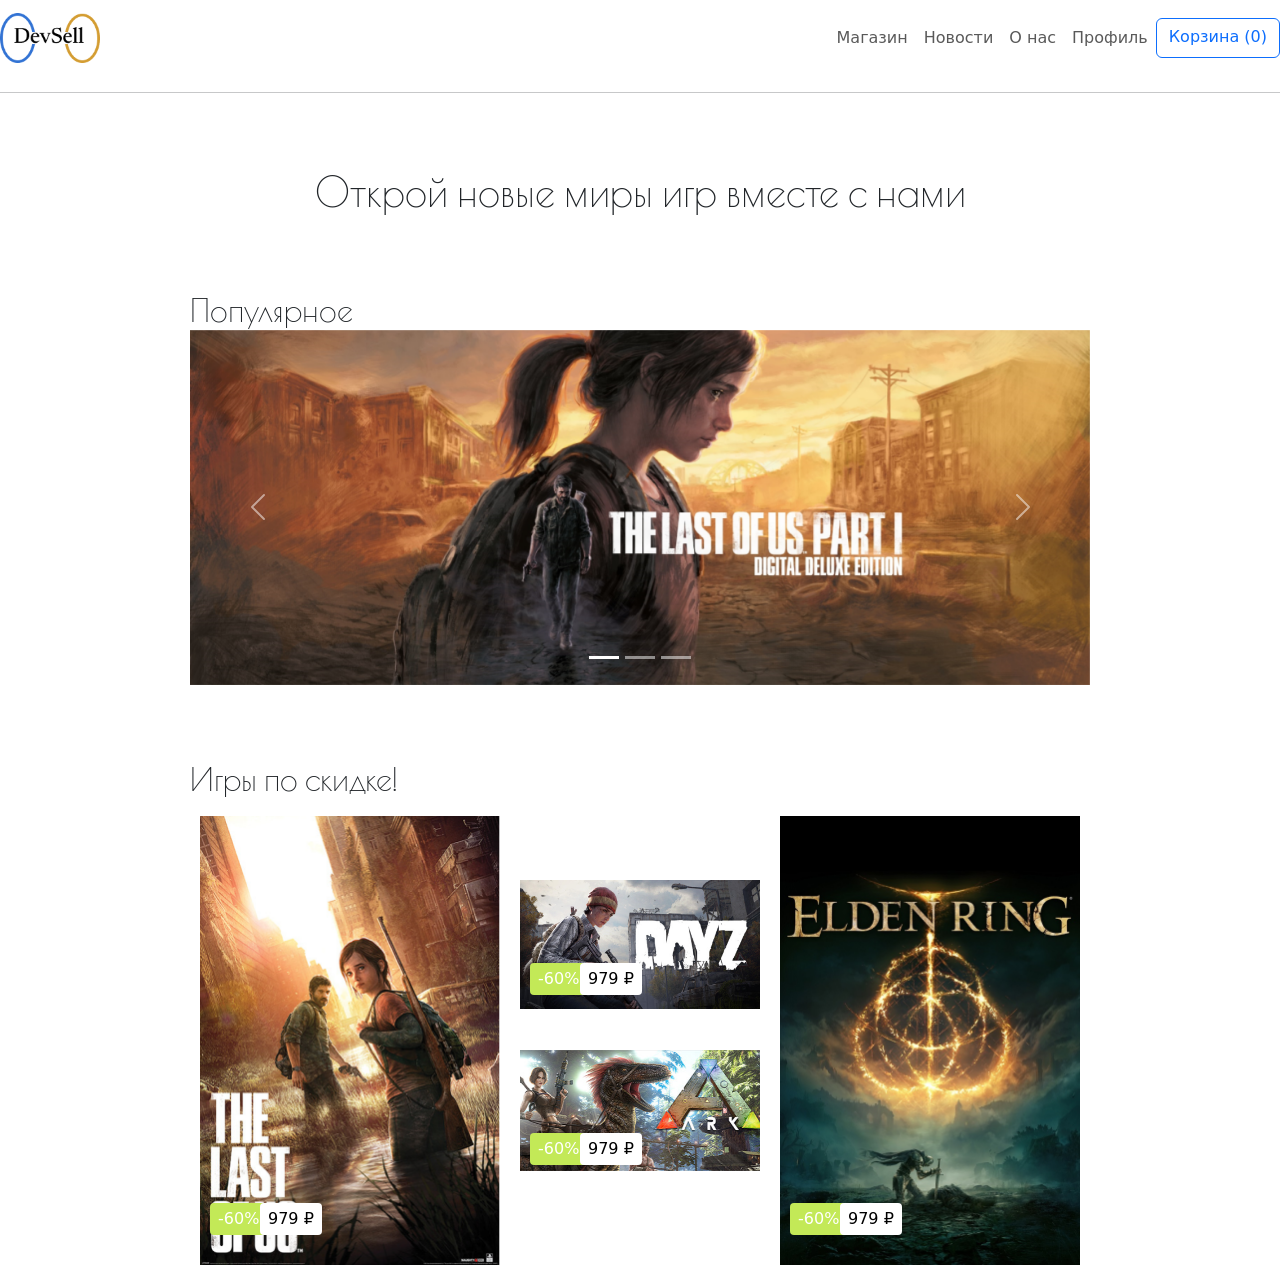
<file: devSellJS/index.html>
<!DOCTYPE html>
<html lang="en">
<head>
    <meta charset="UTF-8">
    <meta name="viewport" content="width=device-width, initial-scale=1.0">
    <title>DevSell</title>
    <link href="https://cdn.jsdelivr.net/npm/bootstrap@5.3.2/dist/css/bootstrap.min.css" rel="stylesheet" integrity="sha384-T3c6CoIi6uLrA9TneNEoa7RxnatzjcDSCmG1MXxSR1GAsXEV/Dwwykc2MPK8M2HN" crossorigin="anonymous">
    <link rel="stylesheet" href="main.css">
    <link rel="icon" href="images/icons/faviconWhite.png" href="path-to-favicon">
    <link rel="preconnect" href="https://fonts.googleapis.com">
<link rel="preconnect" href="https://fonts.gstatic.com" crossorigin>
<link href="https://fonts.googleapis.com/css2?family=Poiret+One&display=swap" rel="stylesheet">
</head>
<body>
    <header>
        <nav class="navbar navbar-expand-lg navbar-light ">
          <a class="navbar-brand right unique-text-color margin-left " >
            <img class="logo mirror-image "src="images/icons/Group 1.png" alt="logo">
          </a>
          <div class="collapse navbar-collapse d-flex flex-row-reverse bd-highlight" id="navbarNav">
            <ul class="navbar-nav">
              <li class="nav-item">
                <a class="nav-link" aria-current="page" href="shop.html">Магазин</a>
              </li>
              <li class="nav-item">
                <a class="nav-link" href="#">Новости</a>
              </li>
              <li class="nav-item">
                <a class="nav-link" href="#">О нас</a>
              </li>
              <li class="nav-item">
                <a class="nav-link" href="#">Профиль</a>
              </li>
              <a class="btn btn-outline-primary margin-right" id="cartBtn" href="cart.html">
                Корзина (<span id="cartCounter">0</span>)
              </a>
              
            </ul>
          </div>
        </div>
        
        
        <div>
          
        </div>
        
        </nav>
      </header>
      <hr>
      <div>
        <div class="centered-text main-text">
          <h1 class="poiret-one-regular"> Открой новые миры игр вместе с нами</h1>
        </div>
      </div>
      <h2 id="main-text" class=" poiret-one-regular carousel-size">Популярное</h2>
      <div id="carouselExampleIndicators" class="carousel slide carousel-size" data-bs-ride="carousel">
      
        <div class="carousel-indicators">
          <button type="button" data-bs-target="#carouselExampleIndicators" data-bs-slide-to="0" class="active" aria-current="true" aria-label="Slide 1"></button>
          <button type="button" data-bs-target="#carouselExampleIndicators" data-bs-slide-to="1" aria-label="Slide 2"></button>
          <button type="button" data-bs-target="#carouselExampleIndicators" data-bs-slide-to="2" aria-label="Slide 3"></button>
        </div>
        <div class="carousel-inner">
          <div class="carousel-item active">
            <img src="images/carousel1.png" class="d-block w-100" alt="">
          </div>
          <div class="carousel-item">
            <img src="images/carousel2.png" class="d-block w-100" alt="">
          </div>
          <div class="carousel-item">
            <img src="images/carousel3.png" class="d-block w-100" alt="">
          </div>
        </div>
        <button class="carousel-control-prev" type="button" data-bs-target="#carouselExampleIndicators" data-bs-slide="prev">
          <span class="carousel-control-prev-icon" aria-hidden="true"></span>
          <span class="visually-hidden">Previous</span>
        </button>
        <button class="carousel-control-next" type="button" data-bs-target="#carouselExampleIndicators" data-bs-slide="next">
          <span class="carousel-control-next-icon" aria-hidden="true"></span>
          <span class="visually-hidden">Next</span>
        </button>
      </div>
      <div class="carousel-size">
        <h2 class="main-text poiret-one-regular">Игры по скидке!</h2>
        <div class="sale-container">
            <!-- Left large image -->
            <div class="sale-content large">
                <img class="sales-img" src="images/sales2.png">
                <div class="label">-60%</div>
                <div class="price">979 ₽</div>
            </div>
    
            <!-- Middle stacked images -->
            <div class="sale-middle">
                <div class="sale-content">
                    <img class="sales-img" src="images/sales3.png">
                    <div class="label">-60%</div>
                    <div class="price">979 ₽</div>
                </div>
                <div class="sale-content">
                    <img class="sales-img" src="images/sales4.png">
                    <div class="label">-60%</div>
                    <div class="price">979 ₽</div>
                </div>
            </div>
    
            <!-- Right large image -->
            <div class="sale-content large">
                <img class="sales-img" src="images/sales1.png">
                <div class="label">-60%</div>
                <div class="price">979 ₽</div>
            </div>
        </div>
      </div>





      <script src="https://cdn.jsdelivr.net/npm/bootstrap@5.3.2/dist/js/bootstrap.bundle.min.js" integrity="sha384-C6RzsynM9kWDrMNeT87bh95OGNyZPhcTNXj1NW7RuBCsyN/o0jlpcV8Qyq46cDfL" crossorigin="anonymous"></script>
</body>
</html>
</file>
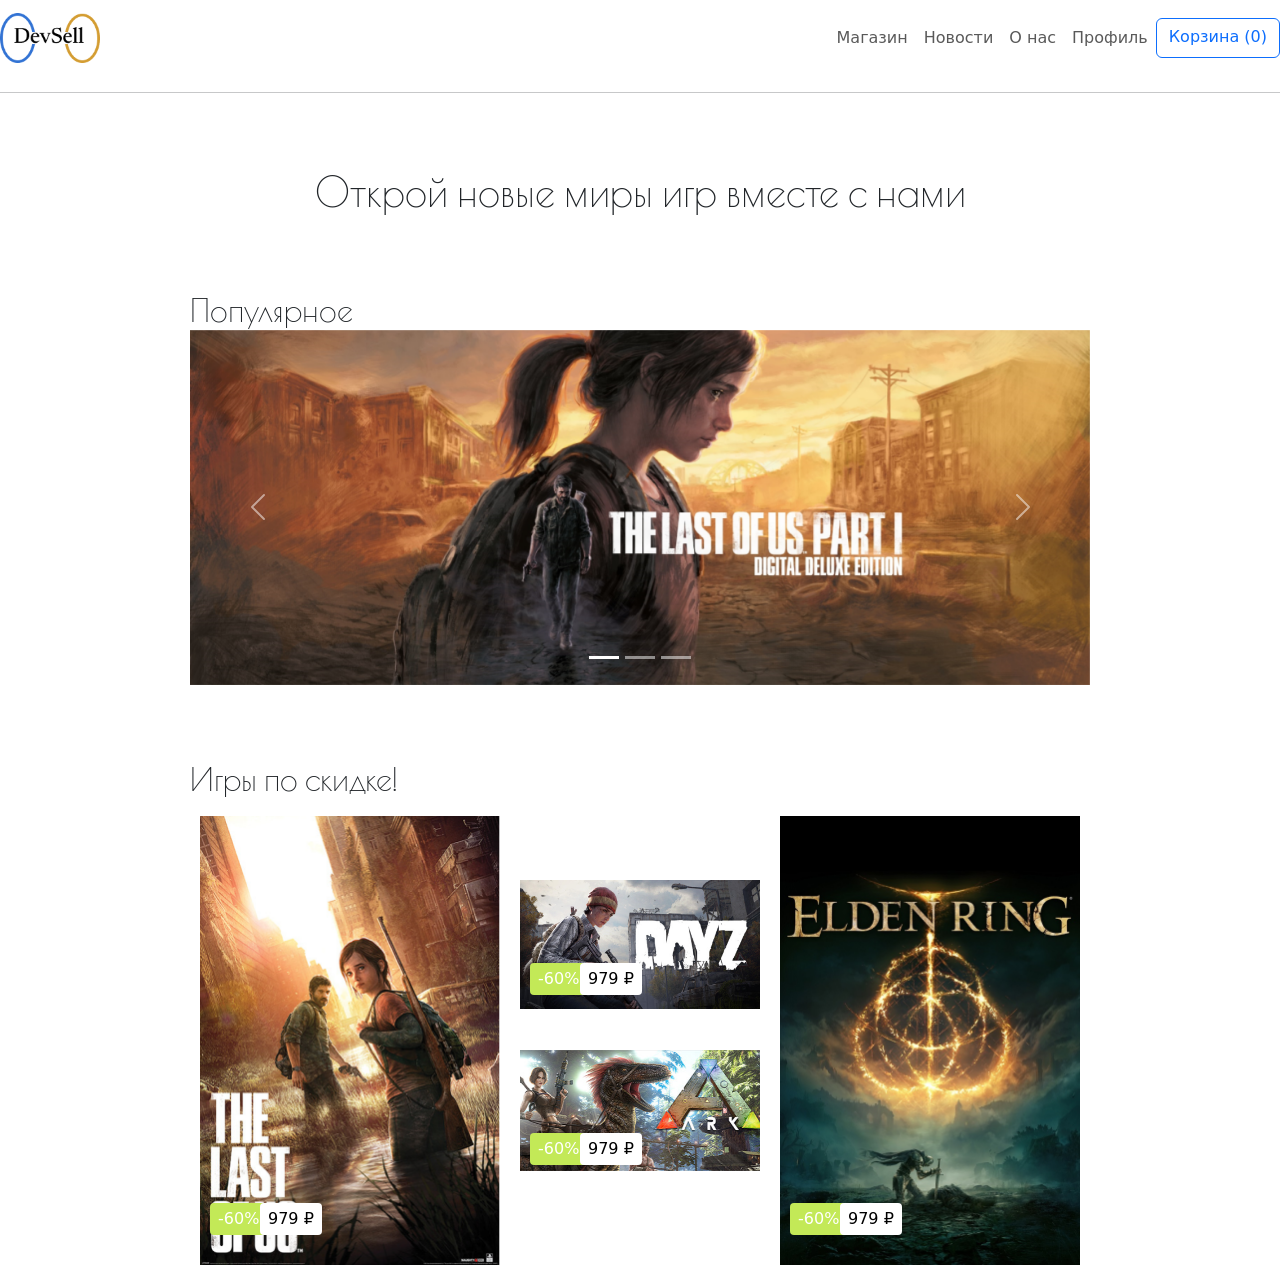
<file: devsell4-5/devSellPHP/index.html>
<!DOCTYPE html>
<html lang="en">
<head>
    <meta charset="UTF-8">
    <meta name="viewport" content="width=device-width, initial-scale=1.0">
    <title>DevSell</title>
    <link href="https://cdn.jsdelivr.net/npm/bootstrap@5.3.2/dist/css/bootstrap.min.css" rel="stylesheet" integrity="sha384-T3c6CoIi6uLrA9TneNEoa7RxnatzjcDSCmG1MXxSR1GAsXEV/Dwwykc2MPK8M2HN" crossorigin="anonymous">
    <link rel="stylesheet" href="main.css">
    <link rel="icon" href="images/icons/faviconWhite.png" href="path-to-favicon">
    <link rel="preconnect" href="https://fonts.googleapis.com">
<link rel="preconnect" href="https://fonts.gstatic.com" crossorigin>
<link href="https://fonts.googleapis.com/css2?family=Poiret+One&display=swap" rel="stylesheet">
</head>
<body>
    <header>
        <nav class="navbar navbar-expand-lg navbar-light ">
          <a class="navbar-brand right unique-text-color margin-left " >
            <img class="logo mirror-image "src="images/icons/Group 1.png" alt="logo">
          </a>
          <div class="collapse navbar-collapse d-flex flex-row-reverse bd-highlight" id="navbarNav">
            <ul class="navbar-nav">
              <li class="nav-item">
                <a class="nav-link" aria-current="page" href="shop.php">Магазин</a>
              </li>
              <li class="nav-item">
                <a class="nav-link" href="#">Новости</a>
              </li>
              <li class="nav-item">
                <a class="nav-link" href="#">О нас</a>
              </li>
              <li class="nav-item">
                <a class="nav-link" href="#">Профиль</a>
              </li>
              <a class="btn btn-outline-primary margin-right" id="cartBtn" href="cart.php">
                Корзина (<span id="cartCounter">0</span>)
              </a>
              
            </ul>
          </div>
        </div>
        
        
        <div>
          
        </div>
        
        </nav>
      </header>
      <hr>
      <div>
        <div class="centered-text main-text">
          <h1 class="poiret-one-regular"> Открой новые миры игр вместе с нами</h1>
        </div>
      </div>
      <h2 id="main-text" class=" poiret-one-regular carousel-size">Популярное</h2>
      <div id="carouselExampleIndicators" class="carousel slide carousel-size" data-bs-ride="carousel">
      
        <div class="carousel-indicators">
          <button type="button" data-bs-target="#carouselExampleIndicators" data-bs-slide-to="0" class="active" aria-current="true" aria-label="Slide 1"></button>
          <button type="button" data-bs-target="#carouselExampleIndicators" data-bs-slide-to="1" aria-label="Slide 2"></button>
          <button type="button" data-bs-target="#carouselExampleIndicators" data-bs-slide-to="2" aria-label="Slide 3"></button>
        </div>
        <div class="carousel-inner">
          <div class="carousel-item active">
            <img src="images/carousel1.png" class="d-block w-100" alt="">
          </div>
          <div class="carousel-item">
            <img src="images/carousel2.png" class="d-block w-100" alt="">
          </div>
          <div class="carousel-item">
            <img src="images/carousel3.png" class="d-block w-100" alt="">
          </div>
        </div>
        <button class="carousel-control-prev" type="button" data-bs-target="#carouselExampleIndicators" data-bs-slide="prev">
          <span class="carousel-control-prev-icon" aria-hidden="true"></span>
          <span class="visually-hidden">Previous</span>
        </button>
        <button class="carousel-control-next" type="button" data-bs-target="#carouselExampleIndicators" data-bs-slide="next">
          <span class="carousel-control-next-icon" aria-hidden="true"></span>
          <span class="visually-hidden">Next</span>
        </button>
      </div>
      <div class="carousel-size">
        <h2 class="main-text poiret-one-regular">Игры по скидке!</h2>
        <div class="sale-container">
            <!-- Left large image -->
            <div class="sale-content large">
                <img class="sales-img" src="images/sales2.png">
                <div class="label">-60%</div>
                <div class="price">979 ₽</div>
            </div>
    
            <!-- Middle stacked images -->
            <div class="sale-middle">
                <div class="sale-content">
                    <img class="sales-img" src="images/sales3.png">
                    <div class="label">-60%</div>
                    <div class="price">979 ₽</div>
                </div>
                <div class="sale-content">
                    <img class="sales-img" src="images/sales4.png">
                    <div class="label">-60%</div>
                    <div class="price">979 ₽</div>
                </div>
            </div>
    
            <!-- Right large image -->
            <div class="sale-content large">
                <img class="sales-img" src="images/sales1.png">
                <div class="label">-60%</div>
                <div class="price">979 ₽</div>
            </div>
        </div>
      </div>





      <script src="https://cdn.jsdelivr.net/npm/bootstrap@5.3.2/dist/js/bootstrap.bundle.min.js" integrity="sha384-C6RzsynM9kWDrMNeT87bh95OGNyZPhcTNXj1NW7RuBCsyN/o0jlpcV8Qyq46cDfL" crossorigin="anonymous"></script>
</body>
</html>
</file>
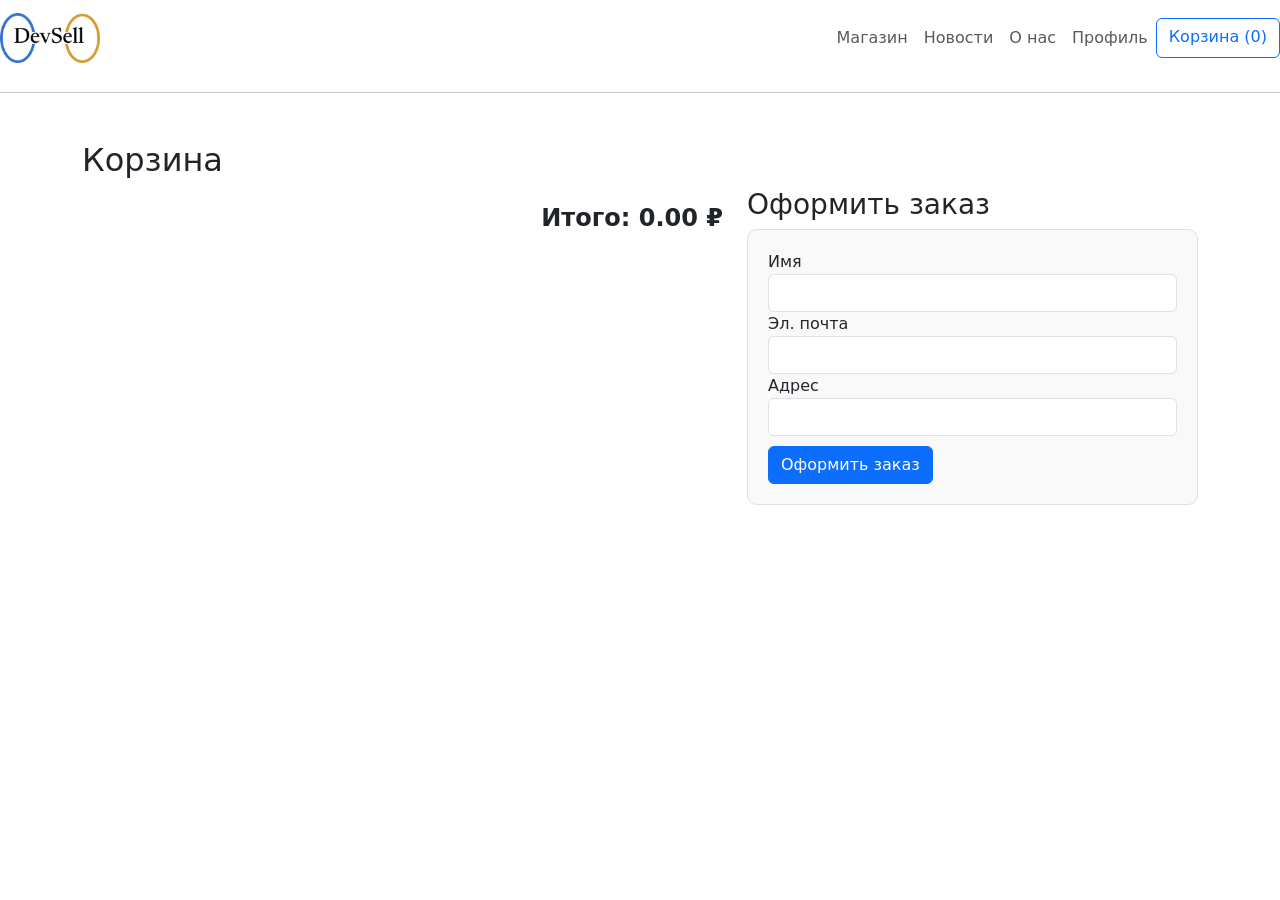
<file: devSellJS/cart.html>
<!DOCTYPE html>
<html lang="en">
<head>
    <meta charset="UTF-8">
    <meta name="viewport" content="width=device-width, initial-scale=1.0">
    <title>DevSell</title>
    <link href="https://cdn.jsdelivr.net/npm/bootstrap@5.3.2/dist/css/bootstrap.min.css" rel="stylesheet" integrity="sha384-T3c6CoIi6uLrA9TneNEoa7RxnatzjcDSCmG1MXxSR1GAsXEV/Dwwykc2MPK8M2HN" crossorigin="anonymous">
    <link rel="stylesheet" href="main.css">
    <link rel="icon" href="images/icons/faviconWhite.png" href="path-to-favicon">
    <link rel="preconnect" href="https://fonts.googleapis.com">
<link rel="preconnect" href="https://fonts.gstatic.com" crossorigin>
<link href="https://fonts.googleapis.com/css2?family=Poiret+One&display=swap" rel="stylesheet">
<style>/* Стили для корзины */
    .cart-item-img {
        width: 100px;
        height: auto;
    }
    
    .list-group-item {
        border: 1px solid #e0e0e0;
        border-radius: 10px;
        padding: 20px;
    }
    
    .cart-item-info {
        max-width: 60%;
    }
    
    #cartItemsContainer {
        margin-bottom: 30px;
    }
    
    #totalPrice {
        font-weight: bold;
        font-size: 1.5rem;
        text-align: right;
    }
    
    #orderForm {
        background-color: #f9f9f9;
        padding: 20px;
        border-radius: 10px;
        border: 1px solid #e0e0e0;
    }
    .btn-primary{margin-top: 10px;}
    </style>
</head>
<body>
    <header>
        <nav class="navbar navbar-expand-lg navbar-light ">
          <a href="index.html" class="navbar-brand right unique-text-color margin-left " >
            <img class="logo mirror-image" src="images/icons/Group 1.png" alt="logo">
          </a>
          <div class="collapse navbar-collapse d-flex flex-row-reverse bd-highlight" id="navbarNav">
            <ul class="navbar-nav">
              <li class="nav-item">
                <a class="nav-link" aria-current="page" href="shop.html">Магазин</a>
              </li>
              <li class="nav-item">
                <a class="nav-link" href="#">Новости</a>
              </li>
              <li class="nav-item">
                <a class="nav-link" href="#">О нас</a>
              </li>
              <li class="nav-item">
                <a class="nav-link" href="#">Профиль</a>
              </li>
              <a class="btn btn-outline-primary margin-right" id="cartBtn" href="cart.html">
                Корзина (<span id="cartCounter">0</span>)
              </a>
              
            </ul>
          </div>
        </div>
  
        </nav>
      </header>
      <hr>
      <div class="container mt-5">
        <h2>Корзина</h2>
        <div class="row">
            <!-- Секция для списка товаров в корзине -->
            <div class="col-md-7" id="cartItemsContainer">
                <div id="cartItems" class="list-group"></div>
                <h4 id="totalPrice" class="mt-3">Итого: 0 ₽</h4>
            </div>
    
            <!-- Секция для формы заказа -->
            <div class="col-md-5">
                <h3>Оформить заказ</h3>
                <form id="orderForm">
                    <div class="form-group">
                        <label for="name">Имя</label>
                        <input type="text" id="name" class="form-control" required>
                    </div>
                    <div class="form-group">
                        <label for="email">Эл. почта</label>
                        <input type="email" id="email" class="form-control" required>
                    </div>
                    <div class="form-group">
                        <label for="address">Адрес</label>
                        <input type="text" id="address" class="form-control" required>
                    </div>
                    <button type="submit" class="btn btn-primary">Оформить заказ</button>
                </form>
            </div>
        </div>
    </div>
    
      <script src="main.js"></script>
</body>
</file>
<file: devSellJS/main.css>
.logo{
    max-width: 100px;
}
.poiret-one-regular {
    font-family: "Poiret One", sans-serif;
    font-weight: 400;
    font-style: normal;
}
.body{
    justify-content: center;
    align-items: center;
}
.main-text{
    margin-top: 75px;
}
#main-text{margin-top: 75px;}
.centered-text{
    text-align: center;
}
.carousel-size{
    max-width: 900px;
    margin: 0 auto;
}
.sale-container {
    display: flex;
    justify-content: space-around;
    align-items: center;
}

.sale-content {
    position: relative;
    overflow: hidden;
    margin: 10px;
}

.large {
    flex: 0 0 300px; /* Adjust this width for larger images */
}

.sale-middle {
    display: flex;
    flex-direction: column;
    justify-content: space-between;
    align-items:center;
}

.sale-middle .sale-content {
    flex: 0 0 145px; 
    margin-bottom: 15px;
}

.sales-img {
    width: 100%;
    height: auto;
    display: block;
}

.label {
    padding: 4px 8px;
    position: absolute;
    bottom: 30px;
    left: 10px;
    background: #C3E957;
    border-radius: 4px;
    font-weight: 400;
    font-size: 16px;
    color: #fff;
}

.price {

    padding: 4px 8px;
    position: absolute;
    bottom: 30px;
    left: 60px;
    background: #fff;
    border-radius: 4px;
    font-weight: 400;
    font-size: 16px;
    color: #000;
}
.img-fluid{
    max-width: 300px;
}

.game-card {
    background-color: #f8f9fa;
    padding: 20px;
    border-radius: 8px;
    box-shadow: 0 0 15px rgba(0, 0, 0, 0.1);
}

.game-header h1 {
    font-size: 32px;
    font-weight: bold;
    color: #343a40;
}

.game-body img {
    width: 100%;
    max-width: 300px;
    border-radius: 8px;
}

.game-body .description {
    font-size: 18px;
    color: #495057;
    margin-top: 10px;
}

.table {
    margin-top: 20px;
}

.table td {
    padding: 8px 12px;
}

.priceMain {
    font-size: 24px;
    color: #28a745;
}

.discount {
    font-size: 20px;
    color: #dc3545;
}

.btn-success {
    background-color: #28a745;
    border: none;
    padding: 10px 20px;
    font-size: 18px;
}
</file>
<file: devsell4-5/devSellPHP/main.css>
.logo{
    max-width: 100px;
}
.poiret-one-regular {
    font-family: "Poiret One", sans-serif;
    font-weight: 400;
    font-style: normal;
}
.body{
    justify-content: center;
    align-items: center;
}
.main-text{
    margin-top: 75px;
}
#main-text{margin-top: 75px;}
.centered-text{
    text-align: center;
}
.carousel-size{
    max-width: 900px;
    margin: 0 auto;
}
.sale-container {
    display: flex;
    justify-content: space-around;
    align-items: center;
}

.sale-content {
    position: relative;
    overflow: hidden;
    margin: 10px;
}

.large {
    flex: 0 0 300px; /* Adjust this width for larger images */
}

.sale-middle {
    display: flex;
    flex-direction: column;
    justify-content: space-between;
    align-items:center;
}

.sale-middle .sale-content {
    flex: 0 0 145px; 
    margin-bottom: 15px;
}

.sales-img {
    width: 100%;
    height: auto;
    display: block;
}

.label {
    padding: 4px 8px;
    position: absolute;
    bottom: 30px;
    left: 10px;
    background: #C3E957;
    border-radius: 4px;
    font-weight: 400;
    font-size: 16px;
    color: #fff;
}

.price {

    padding: 4px 8px;
    position: absolute;
    bottom: 30px;
    left: 60px;
    background: #fff;
    border-radius: 4px;
    font-weight: 400;
    font-size: 16px;
    color: #000;
}
.img-fluid{
    max-width: 300px;
}

.game-card {
    background-color: #f8f9fa;
    padding: 20px;
    border-radius: 8px;
    box-shadow: 0 0 15px rgba(0, 0, 0, 0.1);
}

.game-header h1 {
    font-size: 32px;
    font-weight: bold;
    color: #343a40;
}

.game-body img {
    width: 100%;
    max-width: 300px;
    border-radius: 8px;
}

.game-body .description {
    font-size: 18px;
    color: #495057;
    margin-top: 10px;
}

.table {
    margin-top: 20px;
}

.table td {
    padding: 8px 12px;
}

.priceMain {
    font-size: 24px;
    color: #28a745;
}

.discount {
    font-size: 20px;
    color: #dc3545;
}

.btn-success {
    background-color: #28a745;
    border: none;
    padding: 10px 20px;
    font-size: 18px;
}
</file>
